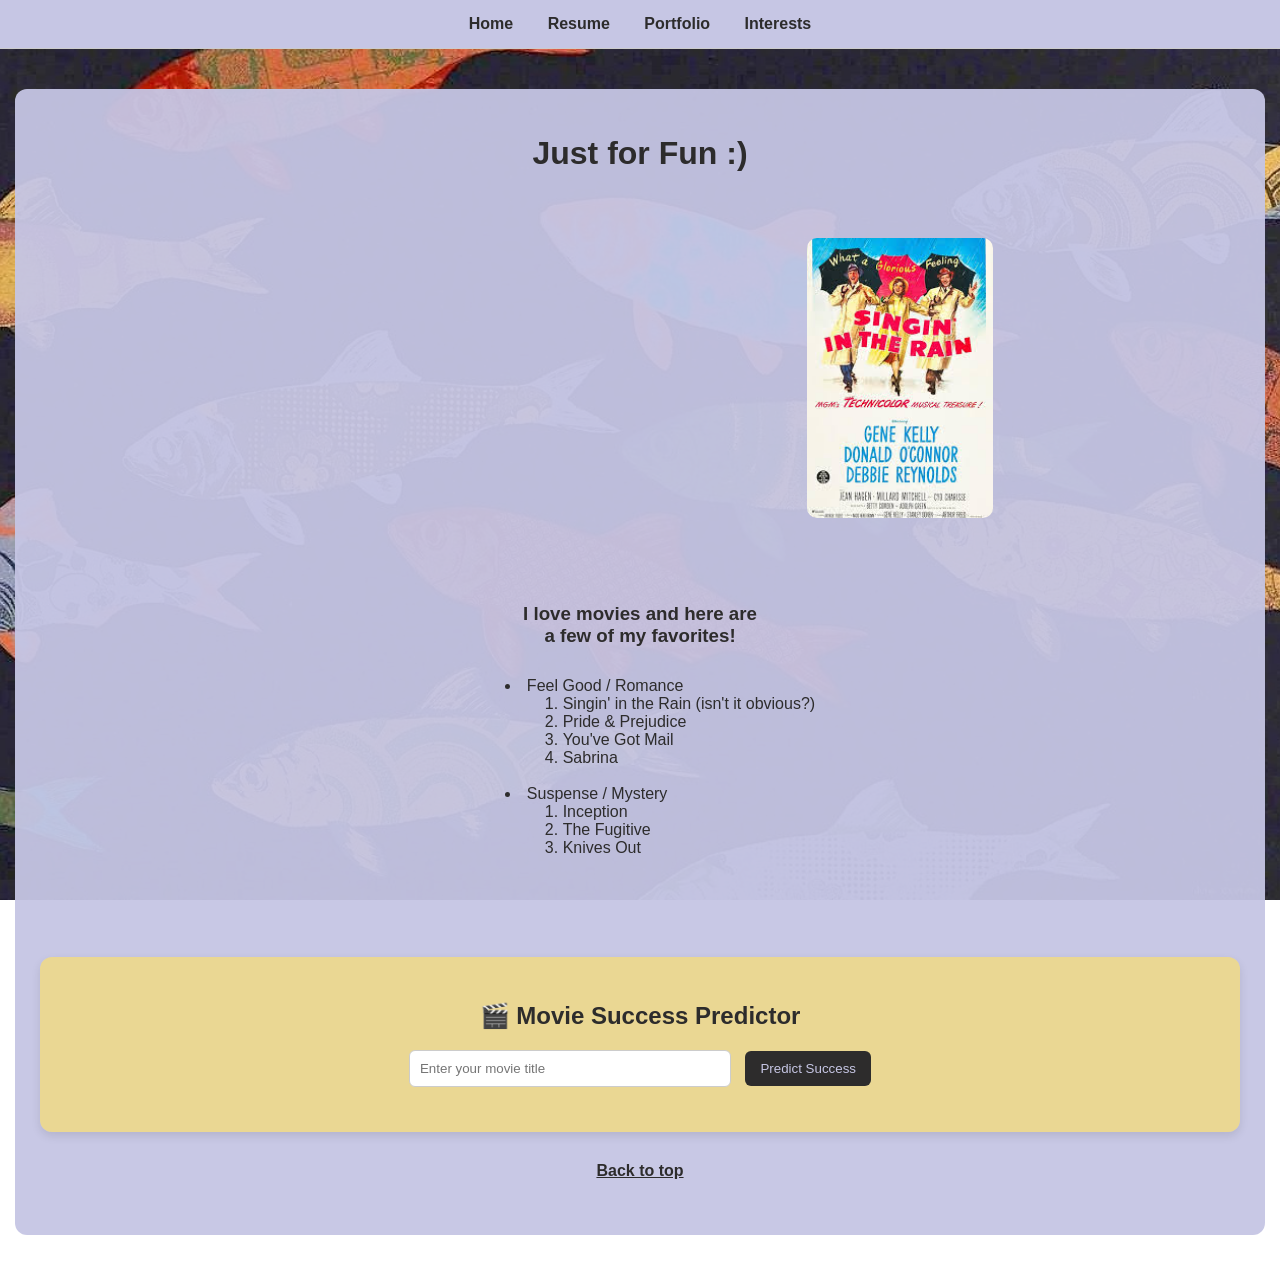
<file: scratch.html>
<!--
Mary Olson 
Section 008 
IS 201
-->     
<!DOCTYPE html>
<html lang="en">
<head>
    <meta charset="UTF-8">
    <meta name="viewport" content="width=device-width, initial-scale=1.0">
    <title>Surprise!</title>
    <link rel="stylesheet" href="./css/style.css">
</head>

<body id="top">

    <!-- NAVBAR -->
    <nav class="navbar">
        <a href="index.html">Home</a>
        <a href="about.html">Resume</a>
        <a href="post.html">Portfolio</a>
        <a href="scratch.html">Interests</a>
    </nav>

    <!-- MAIN CONTENT -->
    <div class="container">

        <h1>Just for Fun :)</h1>

        <br>
        <br>

        <!-- VIDEO SECTION -->
        <div class="video">
            <iframe 
                src="https://www.youtube.com/embed/5_EVHeNEIJY"
                title="YouTube video player"
                frameborder="0"
                allow="accelerometer; autoplay; clipboard-write; encrypted-media; gyroscope; picture-in-picture; web-share"
                allowfullscreen>
            </iframe>

            <img src="./assets/img/singinintherain.jpeg" alt="Singing in the Rain movie still">
        </div>

        <br>
        <br>

        <!-- FACTS -->
        <h3 class="factsabt">I love movies and here are <br>a few of my favorites!</h3>

        <div class="facts">
            <ul>
                <li>Feel Good / Romance
                    <ol>
                        <li>Singin' in the Rain (isn't it obvious?)</li>
                        <li>Pride & Prejudice</li>
                        <li>You've Got Mail</li>
                        <li>Sabrina</li>
                    </ol>
                </li>
                <br>
                <li>Suspense / Mystery
                    <ol>
                        <li>Inception</li>
                        <li>The Fugitive</li>
                        <li>Knives Out</li>
                    </ol>
                </li>
            </ul>
        </div>

        <br>
        <br>
        <br>

        <!-- TABLEAU -->
        <div class='tableauPlaceholder' id='viz1776291797166' style='position: relative'>
            <noscript><a href='#'><img alt=' ' src='https:&#47;&#47;public.tableau.com&#47;static&#47;images&#47;Bi&#47;BiggestMovieFranchises&#47;BiggestMovieFranchises&#47;1_rss.png' style='border: none' />
            </a></noscript><object class='tableauViz'  style='display:none;'><param name='host_url' value='https%3A%2F%2Fpublic.tableau.com%2F' /> 
            <param name='embed_code_version' value='3' /> 
            <param name='site_root' value='' />
            <param name='name' value='BiggestMovieFranchises&#47;BiggestMovieFranchises' />
            <param name='tabs' value='no' />
            <param name='toolbar' value='yes' />
            <param name='static_image' value='https:&#47;&#47;public.tableau.com&#47;static&#47;images&#47;Bi&#47;BiggestMovieFranchises&#47;BiggestMovieFranchises&#47;1.png' /> 
            <param name='animate_transition' value='yes' /><param name='display_static_image' value='yes' />
            <param name='display_spinner' value='yes' /><param name='display_overlay' value='yes' />
            <param name='display_count' value='yes' /><param name='language' value='en-US' /></object>
        </div>

        <!-- MOVIE APP -->
        <div class="movie-app">

            <h2>🎬 Movie Success Predictor</h2>

            <input 
                type="text" 
                id="movieName" 
                placeholder="Enter your movie title"
                onkeypress="if(event.key === 'Enter') generateMovieStats()"
            >

            <button onclick="generateMovieStats()">Predict Success</button>

            <div id="result"></div>

        </div>

        <!-- BACK TO TOP -->
        <a href="#top" class="top-link">Back to top</a>

    </div>

    <!-- TABLEAU SCRIPT -->
    <script>
        var divElement = document.getElementById('viz1776291797166');
        var vizElement = divElement.getElementsByTagName('object')[0];

        var scriptElement = document.createElement('script');
        scriptElement.src = 'https://public.tableau.com/javascripts/api/viz_v1.js';
        vizElement.parentNode.insertBefore(scriptElement, vizElement);
    </script>

    <!-- MOVIE APP SCRIPT -->
    <script>
        function generateMovieStats() {
            const name = document.getElementById("movieName").value;

            if (name.trim() === "") {
                document.getElementById("result").innerHTML = "Please enter a movie name!";
                return;
            }

            const genres = [
                "Action Blockbuster 💥",
                "Romantic Comedy 💕",
                "Indie Drama 🎭",
                "Sci-Fi Epic 🚀",
                "Horror Thriller 😱",
                "Animated Family Film 🐭"
            ];

            const outcomes = [
                "Certified Hit 🔥",
                "Box Office Smash 💰",
                "Surprise Success 🎉",
                "Mixed Reviews 😐",
                "Box Office Disaster 💀",
                "Cult Classic 🎬"
            ];

            const genre = genres[Math.floor(Math.random() * genres.length)];
            const outcome = outcomes[Math.floor(Math.random() * outcomes.length)];
            const gross = Math.floor(Math.random() * 1500 + 50);
            const rating = (Math.random() * 8 + 1).toFixed(1);

            document.getElementById("result").innerHTML = `
                <h3>${name}</h3>
                <p><strong>Genre:</strong> ${genre}</p>
                <p><strong>IMDb Rating:</strong> ⭐ ${rating}/10</p>
                <p><strong>Box Office:</strong> $${gross.toLocaleString()} million</p>
                <p><strong>Outcome:</strong> ${outcome}</p>
            `;
        }
    </script>

</body>
</html>
</file>
<file: css/style.css>
/* GENERAL */
body {
    font-family: Arial, Helvetica, sans-serif;
    color: #2d2c2c;
    background-image: url(../assets/img/fish.jpg);
    background-size: cover;
    background-position: center;
    background-attachment: fixed;
    margin: 0;
}

/* NAVBAR */
.navbar {
    background-color: rgb(198, 198, 228);
    padding: 15px;
    text-align: center;
    border-bottom: 1px solid #ccc;
}

.navbar a {
    margin: 0 15px;
    color: #2d2c2c;
    text-decoration: none;
    font-weight: bold;
}

.navbar a:hover {
    text-decoration: underline;
}

/* MAIN CONTAINER */
.container {
    max-width: 1200px;
    margin: 40px auto;
    padding: 25px;
    background-color: rgba(198, 198, 228, 0.95);
    border-radius: 12px;
}

/* AUTOMATIC SPACING (replaces <br>) */
.container > * {
    margin-bottom: 30px;
}

/* HEADINGS */
h1 {
    text-align: center;
}

.factsabt {
    text-align: center;
}

/* VIDEO + IMAGE SECTION */
.video {
    display: flex;
    gap: 20px;
    justify-content: center;
    align-items: center;
    flex-wrap: wrap;
}

.video iframe {
    width: 500px;
    height: 280px;
    border-radius: 10px;
}

.video img {
    height: 280px;
    border-radius: 10px;
}

/* FACTS */
.facts {
    width: fit-content;
    margin: 0 auto;
}

.facts ul {
    list-style-position: inside;
    text-align: left;
}

/* TABLEAU */
/* actual Tableau object */
 #viz1776291797166 object { 
    width: 100% !important; 
    height: 600px; /* adjust as needed */ 
} 
#viz1776291797166 object { 
    width: 100% !important; 
    height: 80vw; 
    max-height: 1000px; 
}

/*Movie App*/
.movie-app {
    margin-top: 20px;
    padding: 25px;
    background-color: rgba(236, 216, 143, 0.95);
    border-radius: 12px;
    text-align: center;
    box-shadow: 0 4px 10px rgba(0,0,0,0.1);
}

.movie-app input {
    padding: 10px;
    width: 60%;
    max-width: 300px;
    margin-right: 10px;
    border-radius: 6px;
    border: 1px solid #ccc;
}

.movie-app button {
    padding: 10px 15px;
    background-color: #2d2c2c;
    color: rgb(198, 198, 228);
    border: none;
    border-radius: 6px;
    cursor: pointer;
}

.movie-app button:hover {
    background-color: #444;
}

/* RESULT TEXT */
#result {
    margin-top: 20px;
}

/* BACK TO TOP */
.top-link {
    display: block;
    text-align: center;
    color: #2d2c2c;
    font-weight: bold;
    margin-top: 20px;
}
</file>
